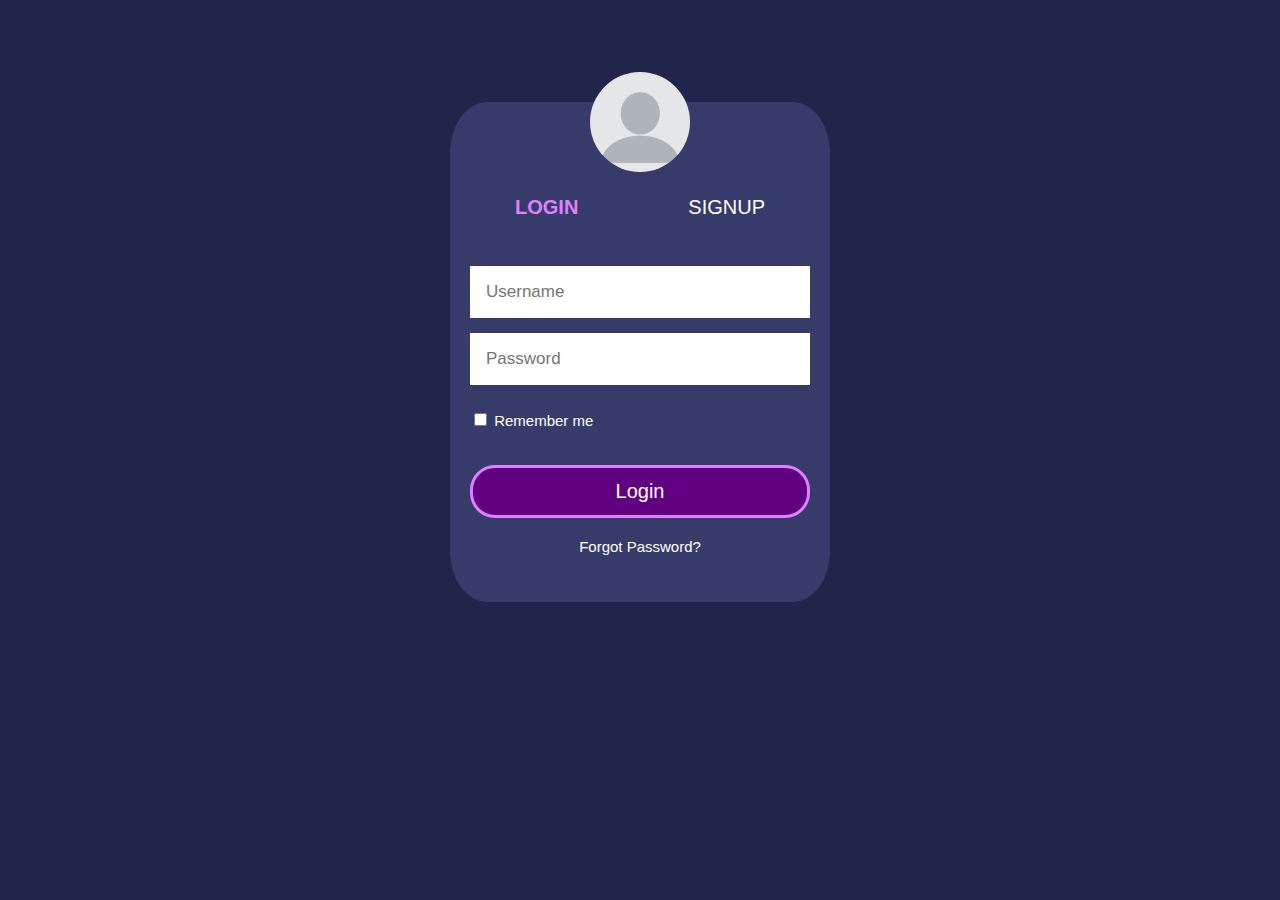
<file: i2/index1.html>
<!DOCTYPE html>

<head>
    <meta charset="UTF-8">
    <title>LogIn and SignUp Page</title>
    <link rel="stylesheet" type="text/css" href="style1.css">
    <link rel="icon" type="image/x-icon" href="111.png">
</head>

<body>
    <div class="box">

        <img src="bg.png" style="border-radius: 50%;">
        <div class="page">
            <div class="header">
                <a id="login" class="active" href="#login">login</a>
                <a id="signup" href="#signup">signup</a>
            </div>
            <div id="errorMsg"></div>
            <div class="content">
                <form class="login" name="loginForm" onsubmit="return validateLoginForm()" method="POST">
                    <input type="text" name="name" id="logName" placeholder="Username">
                    <input type="password" name="password" id="logPassword" placeholder="Password">
                    <div id="check">
                        <input type="checkbox" id="remember">
                        <label for="remember">Remember me</label>
                    </div>
                    <br><br>
                    <input type="submit" value="Login">
                    <a href="#">Forgot Password?</a>
                </form>
                <form class="signup" name="signupForm" onsubmit="return validateSignupForm()" method="POST">
                    <input type="email" name="email" id="signEmail" placeholder="Email">
                    <input type="text" name="name" id="signName" placeholder="Username">
                    <input type="password" name="password" id="signPassword" placeholder="Password"><br>
                    <input type="submit" value="SignUp">
                </form>
            </div>
        </div>
    </div>
    <script src="https://code.jquery.com/jquery-3.3.1.min.js"
        integrity="sha256-FgpCb/KJQlLNfOu91ta32o/NMZxltwRo8QtmkMRdAu8=" crossorigin="anonymous"></script>
    <script src="script1.js"></script>
</body>
</file>
<file: i2/style1.css>
body{
    margin: 0;
    padding: 0;
    background-color: #22254b;
    background-size: cover;
    background-repeat: no-repeat;
    font-family : Verdana,Tahoma, sans-serif;
}

.box{
    width: 380px;
    height: 500px;
    background-color:#373b69;
    padding: 20px;
    margin: 8% auto 0;
    text-align: center;
    position: relative;
    box-sizing: border-box;
    flex-direction: column;
    border-radius: 10%;
}

.box img{
  width:100px;
    margin-top:-50px ;
}

.header {
  width: 300px;
    height: 50px;
    text-transform: uppercase;
  display: inline-flex;
    padding-top: 20px;
    padding-bottom: 0;
  justify-content: space-between;
}

.header a {
    font-size: 20px;
    text-decoration: none;
    color: #ffffff;
  display: inline-flex;
    padding-left: 25px;
    padding-right: 25px;
  justify-content: center;
    cursor:pointer;
}

.header .active {
    color: #df80ff;
  font-weight: bold;
  position: relative;
}

.header .active:after {
  position: absolute;
    border: none;
  content: "";
}

#errorMsg{
    color:red;
    text-align: center;
    font-size: 12px;
    padding-bottom: 20px;

}

.content{
    display: inline-flex;
    overflow: hidden;
}

form {
    position: relative;
    display: inline-flex;
    width: 100%;
    height: 100%;
  flex-shrink: 0;
  flex-direction: column;
  transition: right 0.5s;
}

.login a{
    text-decoration: none;
    color: #ffffff;
    font-size: 15px;
    text-align: center;
    cursor: pointer;

}

.extend form {
  right: 100%;
}

input[type=text], input[type=password], input[type=email]{
  display:block;
    position: relative;
  border: 4px solid #ffffff;
  padding: 12px;
    margin-bottom: 15px;
    width: 100%;
  box-sizing: border-box;
    font-size: 17px;
    outline: none;
}

input[type=text]:hover,  input[type=password]:hover, input[type=email]:hover{
    border: 4px solid #df80ff;

}

input[type=submit]{
    display:block;
    position: relative;
    border: 3px solid #df80ff;
    padding: 12px;
    margin-bottom: 20px;
    width: 100%;
    border-radius: 25px;
    background-color:#600080 ;
    text-align:center;
    font-size: 20px;
    color: #ffffff;
  cursor:pointer;
    outline: none;
}
  
input[type=submit]:hover{
   background-color:#ffffff;
     color: #000000;
     font-weight: bold;
}
input[type=checkbox]{
    background-color:#df80ff;
}
#check{
    margin-top: 10px;
    text-align: left;
    color: #ffffff;
    font-size: 15px;
}
</file>
